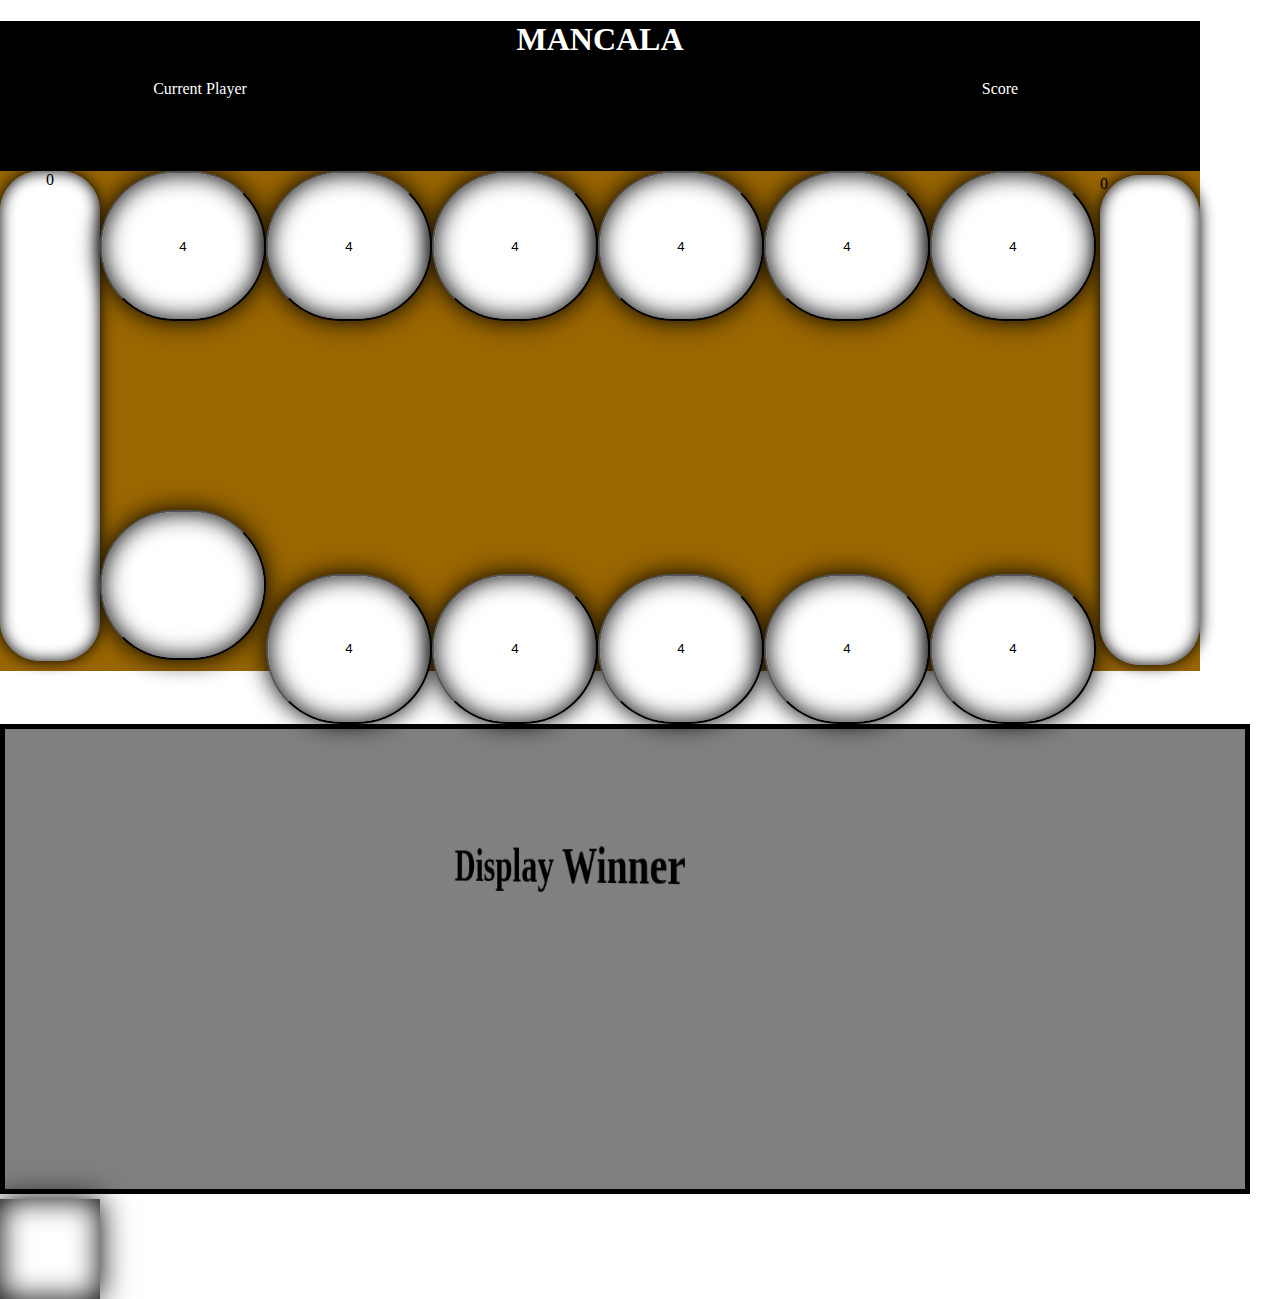
<file: html_boilerplate/index.html>
<!DOCTYPE html>
<html>
<head>
  <meta charset="utf-8">
  <meta http-equiv="X-UA-Compatible" content="IE=edge">
  <title>Mancala</title>
  <link rel="stylesheet" href="css/style.css">
  <script src="js/jquery-2.1.3.js"></script>

</head>

<body>
<div class='header'>
  <h1>MANCALA</h1>
  <div class='current_player'>Current Player</div>
  <div class='score'>Score</div>
</div>

  <div class='game_board'>

    <table id='board-right'>
      <div class='large_pita pits left' id='0'>

          </div>
        <tr>
          <button class='pit pits left' id='1'></button>
          <button class='pit pits left' id='2'></button>
          <button class='pit pits left' id='3'></button>
          <button class='pit pits left' id='4'></button>
          <button class='pit pits left' id='5'></button>
          <button class='pit pits left' id='6'></button>
        </tr>
        </table>
    <table id='board-left'>
      <tr>
           <div class='large_pitb pits' id='7'>

          </div>
          <button class='pit pits right' id='13'></button>
          <button class='pit pits right' id='12'></button>
          <button class='pit pits right' id='11'></button>
          <button class='pit pits right' id='10'></button>
          <button class='pit pits right' id='9'></button>
          <button class='pit pits right' id='8'></button>

      </tr>
          </div>
      </tr>

      </div>

  </div>
<div class='footer'>
  <div class= 'box'>
    <div class= 'inner-box'>
  <h2>Display Winner<h2>
  </div>
  </div>
</div>

  <script src="js/main.js"></script>

</body>
</html>
</file>
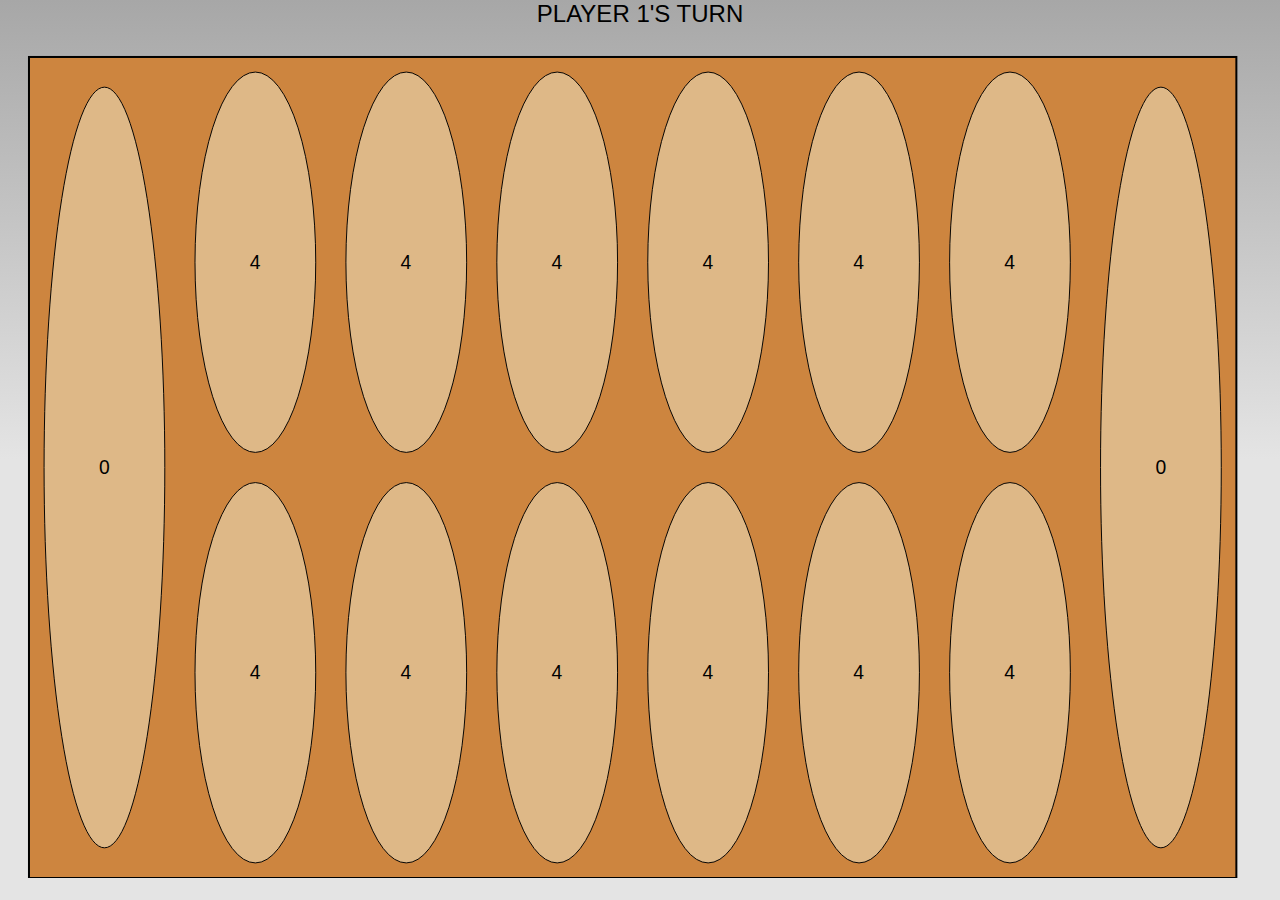
<file: example/example/index.html>
<!DOCTYPE html>
<html>
    <head>
        <meta charset="utf-8" />
        <link rel="stylesheet" type="text/css" href="css/style.css" />
        <title>Mancala</title>
        <script type="text/javascript" src="raphael.js"></script>
        <script type="text/javascript" src="js/main.js"></script>
    </head>
    <body>
        <div id="board"> </div>
        <script type="text/javascript">
            game = new Game('board');
            game.draw();
        </script>
    </body>
</html>


<!-- //https://github.com/saltlakeryan/mancala-js// -->
</file>
<file: html_boilerplate/css/style.css>
body{
    padding: 0;
    margin: 0;
  }



.header{
  width: 1200px;
  height:150px;
  background-color: black;
  color: white;
  text-align: center;
}

.current_player{
  width: 400px;
  height: 50px;
  background-color: black;
  color: white;
  float:left;
}

.score{
  width: 400px;
  height: 50px;
  background-color: black;
  color: white;
  float:right;
}
.game_board{
  width: 1200px;
  height:500px;
  background-color:#996600;

}

#board-right{
margin-top:84px;
margin-bottom: 5px;
width:100px;
height:100px;
padding:10px;
}

#board-left{
margin-bottom: 5px;
margin-top: 5px;
width:100px;
height:100px;
padding:10px;
box-shadow: inset 0 0 30px black, 0 0 30px black;
}


.large_pita{
  width:100px;
  height:490px;
  text-align: center;
  background-color: white;
  float:left;
  border-radius: 40px;
  box-shadow: inset 0 0 15px black, 0 0 15px black;

}

.large_pitb{
  width:100px;
  height:490px;
  background-color: white;
  float:right;
  position: relative;
  top: -335px;
  border-radius: 40px;
  box-shadow: inset 0 0 15px black, 0 0 15px black;
}
.pit{
  width:166px;
  height:150px;
  padding: 5px;
  border-radius: 75px;
  background-color: white;
  box-shadow: inset 0 0 25px black, 0 0 25px black;
}

.footer{
  width: 1200px;
  height: 420px;
  font-size: 30px;
  background-color: gray;
  text-align: center;
  padding:20px;
  border: 5px solid black;

}

.box {

  width: 400px;
  height: 50px;
  margin: 0 auto;
  margin-top: 3em;
  -webkit-perspective: 40em;
}

.inner-box {
  background-color: gray;
  width: 400px;
  height: 50px;
  -webkit-transform-origin: 0 0;
  -webkit-transform: rotateY(-45deg);
  animation: swivel 2s ease-in-out infinite alternate;
}

@keyframes swivel {
  from {
    -webkit-transform: rotateY(-90deg);
  }
  to {
    -webkit-transform: rotateY(90deg);
  }
}
</file>
<file: example/example/css/style.css>
/*
 * Licensed to the Apache Software Foundation (ASF) under one
 * or more contributor license agreements.  See the NOTICE file
 * distributed with this work for additional information
 * regarding copyright ownership.  The ASF licenses this file
 * to you under the Apache License, Version 2.0 (the
 * "License"); you may not use this file except in compliance
 * with the License.  You may obtain a copy of the License at
 *
 * http://www.apache.org/licenses/LICENSE-2.0
 *
 * Unless required by applicable law or agreed to in writing,
 * software distributed under the License is distributed on an
 * "AS IS" BASIS, WITHOUT WARRANTIES OR CONDITIONS OF ANY
 * KIND, either express or implied.  See the License for the
 * specific language governing permissions and limitations
 * under the License.
 */
* {
    -webkit-tap-highlight-color: rgba(0,0,0,0); /* make transparent link selection, adjust last value opacity 0 to 1.0 */
}

body {
    -webkit-touch-callout: none;                /* prevent callout to copy image, etc when tap to hold */
    -webkit-text-size-adjust: none;             /* prevent webkit from resizing text to fit */
    -webkit-user-select: none;                  /* prevent copy paste, to allow, change 'none' to 'text' */
    background-color:#E4E4E4;
    background-image:linear-gradient(top, #A7A7A7 0%, #E4E4E4 51%);
    background-image:-webkit-linear-gradient(top, #A7A7A7 0%, #E4E4E4 51%);
    background-image:-ms-linear-gradient(top, #A7A7A7 0%, #E4E4E4 51%);
    background-image:-webkit-gradient(
        linear,
        left top,
        left bottom,
        color-stop(0, #A7A7A7),
        color-stop(0.51, #E4E4E4)
    );
    background-attachment:fixed;
    font-family:'HelveticaNeue-Light', 'HelveticaNeue', Helvetica, Arial, sans-serif;
    font-size:12px;
    height:100%;
    margin:0px;
    padding:0px;
    text-transform:uppercase;
    width:100%;
}

/* Portrait layout (default) */
.app {
    background:url(../img/logo.png) no-repeat center top; /* 170px x 200px */
    position:absolute;             /* position in the center of the screen */
    left:50%;
    top:50%;
    height:50px;                   /* text area height */
    width:225px;                   /* text area width */
    text-align:center;
    padding:180px 0px 0px 0px;     /* image height is 200px (bottom 20px are overlapped with text) */
    margin:-115px 0px 0px -112px;  /* offset vertical: half of image height and text area height */
                                   /* offset horizontal: half of text area width */
}

/* Landscape layout (with min-width) */
@media screen and (min-aspect-ratio: 1/1) and (min-width:400px) {
    .app {
        background-position:left center;
        padding:75px 0px 75px 170px;  /* padding-top + padding-bottom + text area = image height */
        margin:-90px 0px 0px -198px;  /* offset vertical: half of image height */
                                      /* offset horizontal: half of image width and text area width */
    }
}

h1 {
    font-size:24px;
    font-weight:normal;
    margin:0px;
    overflow:visible;
    padding:0px;
    text-align:center;
}

.event {
    border-radius:4px;
    -webkit-border-radius:4px;
    color:#FFFFFF;
    font-size:12px;
    margin:0px 30px;
    padding:2px 0px;
}

.event.listening {
    background-color:#333333;
    display:block;
}

.event.received {
    background-color:#4B946A;
    display:none;
}

@keyframes fade {
    from { opacity: 1.0; }
    50% { opacity: 0.4; }
    to { opacity: 1.0; }
}

@-webkit-keyframes fade {
    from { opacity: 1.0; }
    50% { opacity: 0.4; }
    to { opacity: 1.0; }
}

.blink {
    animation:fade 3000ms infinite;
    -webkit-animation:fade 3000ms infinite;
}

#turnIndicatorNode p {
    margin: 0;
    text-align: center;
    font-size: 200%;
}
</file>
